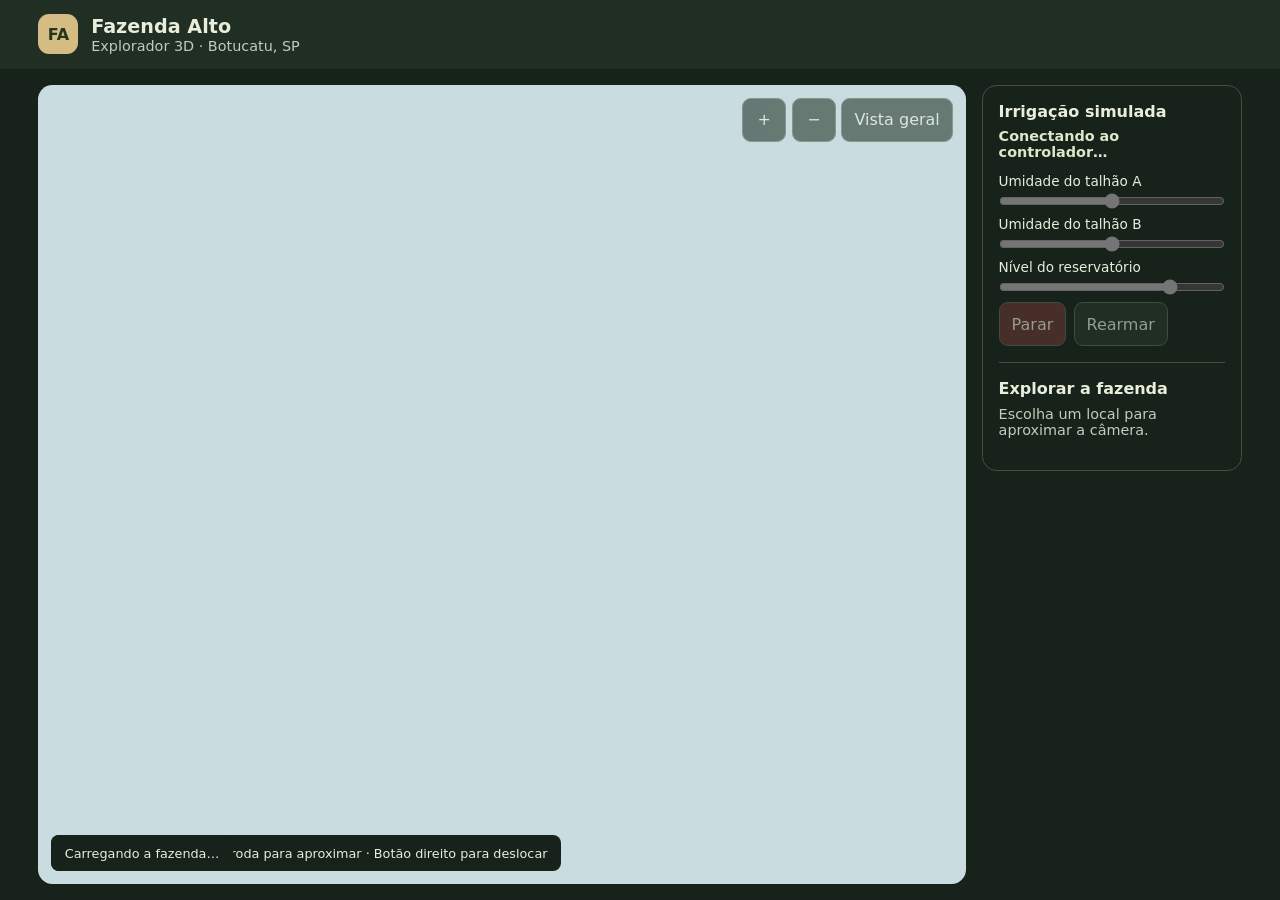
<file: index.html>
<!doctype html>
<html lang="pt-BR">
<head>
  <meta charset="utf-8">
  <meta name="viewport" content="width=device-width, initial-scale=1">
  <meta http-equiv="refresh" content="0; url=./simulador/?demo=1">
  <title>Fazenda Alto · Demonstração 3D</title>
</head>
<body>
  <p><a href="./simulador/?demo=1">Abrir a demonstração 3D do Fazenda Alto</a></p>
</body>
</html>
</file>
